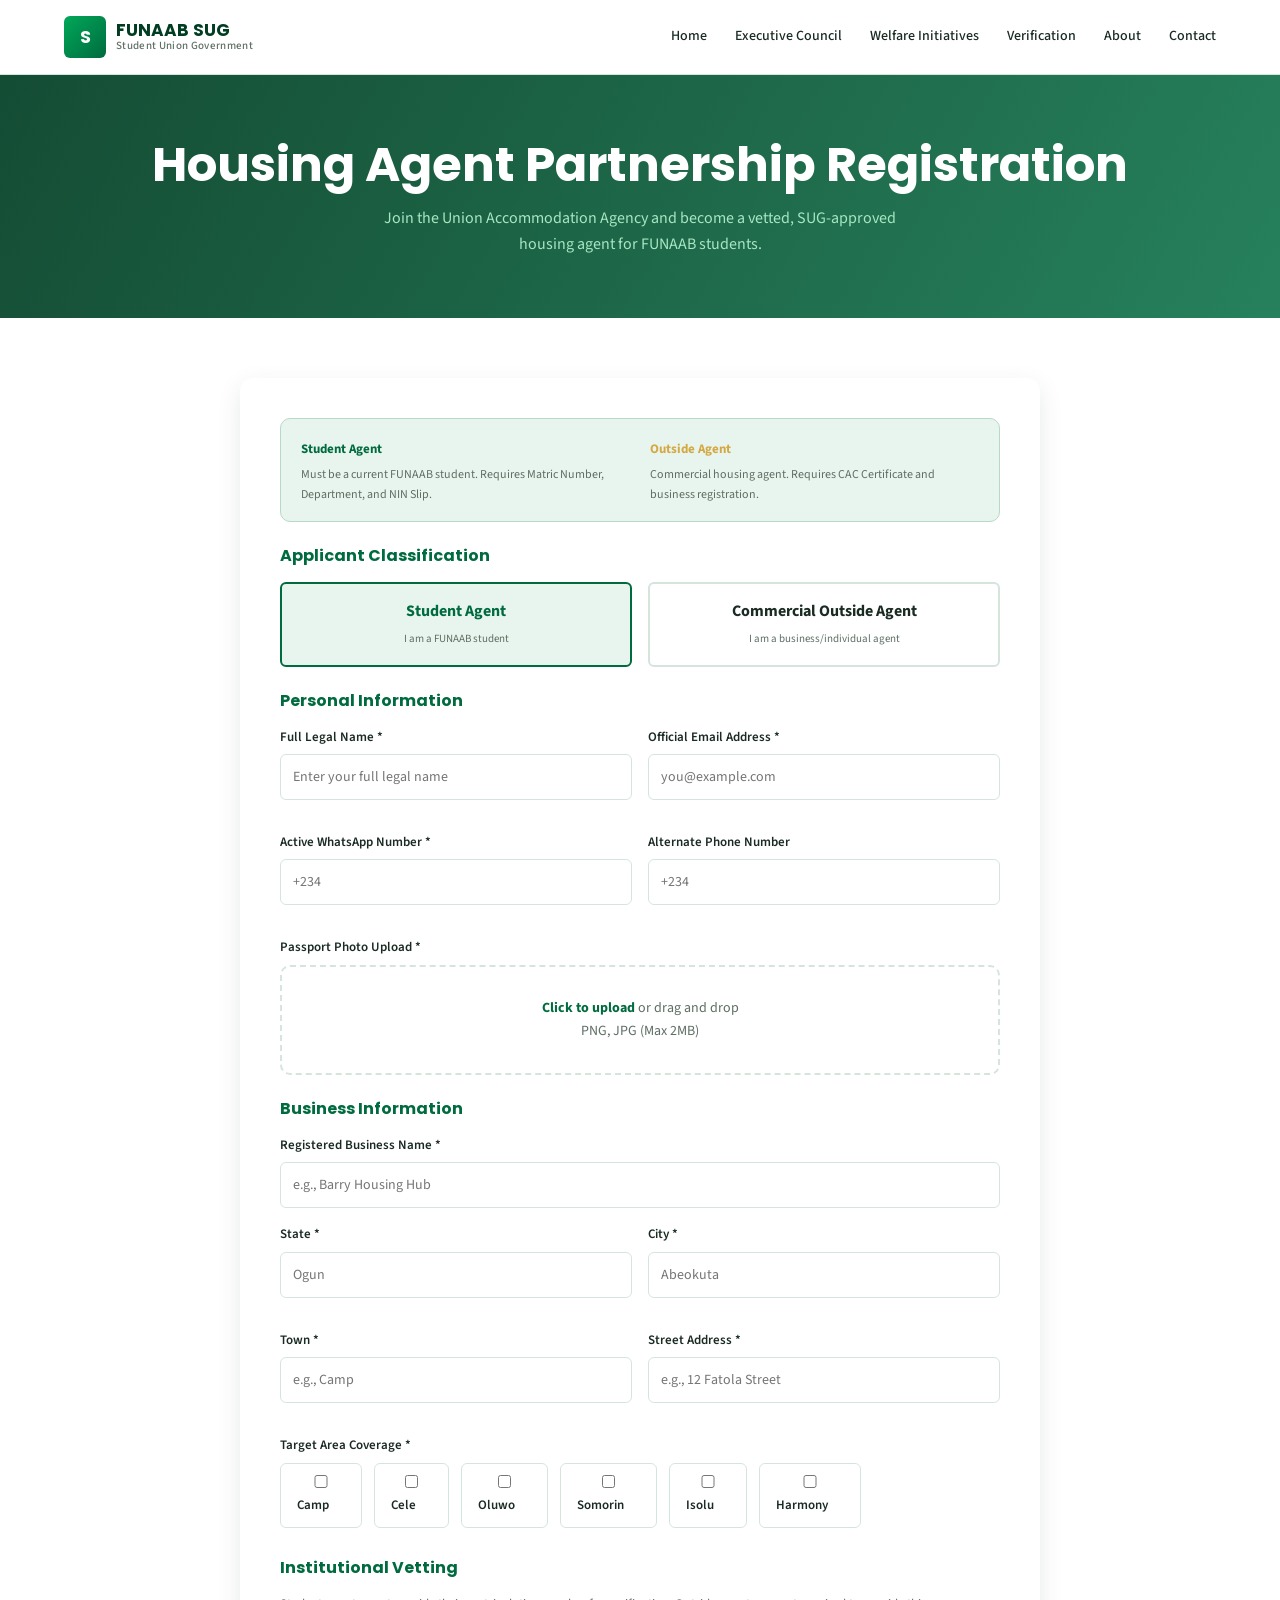
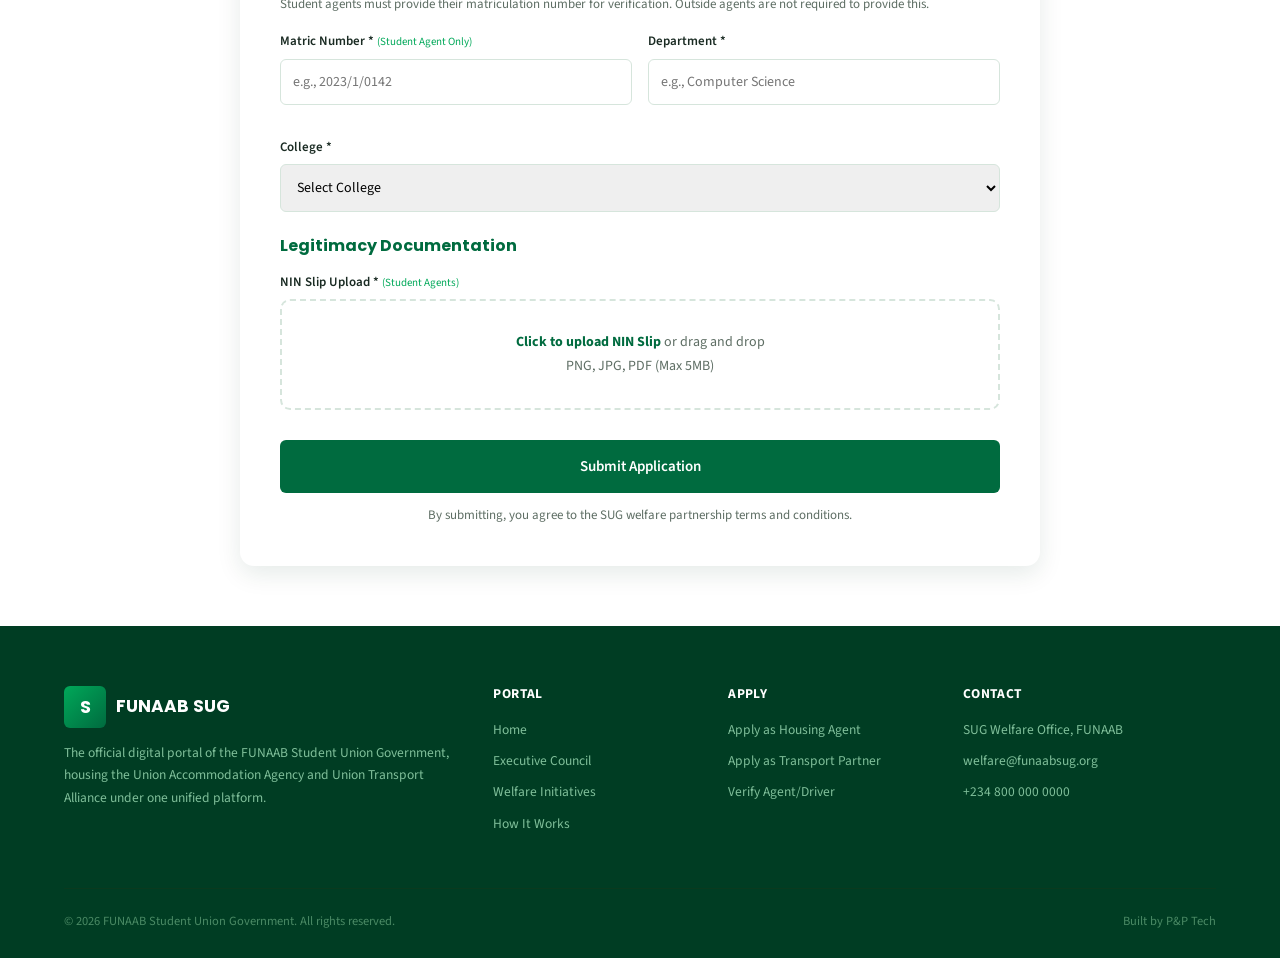
<file: apply-housing.html>
<!DOCTYPE html>
<html lang="en">
<head>
<meta charset="UTF-8">
<meta name="viewport" content="width=device-width, initial-scale=1.0">
<title>Apply as Housing Agent — FUNAAB SUG</title>
<link rel="stylesheet" href="css/styles.css">
<link rel="preconnect" href="https://fonts.googleapis.com">
<link rel="preconnect" href="https://fonts.gstatic.com" crossorigin>
<link href="https://fonts.googleapis.com/css2?family=Poppins:wght@400;500;600;700&family=Source+Sans+3:wght@400;500;600;700&display=swap" rel="stylesheet">
</head>
<body>

<!-- HEADER (Clean) -->
<header>
  <div class="container">
    <a href="sug-portal.html" class="logo">
      <div class="logo-mark">S</div>
      <div class="logo-text">FUNAAB SUG<small>Student Union Government</small></div>
    </a>
    <nav>
      <ul>
        <li><a href="sug-portal.html#home">Home</a></li>
        <li><a href="sug-portal.html#council">Executive Council</a></li>
        <li><a href="sug-portal.html#initiatives">Welfare Initiatives</a></li>
        <li><a href="sug-portal.html#verify">Verification</a></li>
        <li><a href="sug-portal.html#about">About</a></li>
        <li><a href="sug-portal.html#contact">Contact</a></li>
      </ul>
    </nav>
    <button class="menu-toggle" aria-label="Menu">
      <span></span><span></span><span></span>
    </button>
  </div>
</header>

<!-- PAGE HERO -->
<section class="page-hero">
  <div class="container">
    <h1>Housing Agent Partnership Registration</h1>
    <p>Join the Union Accommodation Agency and become a vetted, SUG-approved housing agent for FUNAAB students.</p>
  </div>
</section>

<!-- APPLICATION FORM -->
<section class="form-section">
  <div class="container">
    <div class="form-card">
      <!-- Agent Type Info -->
      <div style="background:var(--green-tint);border:1px solid var(--green-muted);border-radius:var(--radius-md);padding:16px 20px;margin-bottom:24px;">
        <div style="display:flex;gap:20px;flex-wrap:wrap;">
          <div style="flex:1;min-width:200px;">
            <strong style="color:var(--green-primary);font-size:13px;">Student Agent</strong>
            <p style="font-size:12px;color:var(--muted);margin-top:4px;">Must be a current FUNAAB student. Requires Matric Number, Department, and NIN Slip.</p>
          </div>
          <div style="flex:1;min-width:200px;">
            <strong style="color:var(--gold);font-size:13px;">Outside Agent</strong>
            <p style="font-size:12px;color:var(--muted);margin-top:4px;">Commercial housing agent. Requires CAC Certificate and business registration.</p>
          </div>
        </div>
      </div>

      <form id="housingForm">

        <!-- Applicant Classification -->
        <div class="form-group">
          <h4>Applicant Classification</h4>
          <div class="radio-group">
            <div class="radio-option">
              <input type="radio" name="agent_type" id="student_agent" value="student_agent" checked>
              <label for="student_agent">
                <span style="font-weight:700;">Student Agent</span><br>
                <span style="font-size:11px;color:var(--muted);font-weight:400;">I am a FUNAAB student</span>
              </label>
            </div>
            <div class="radio-option">
              <input type="radio" name="agent_type" id="outside_agent" value="outside_agent">
              <label for="outside_agent">
                <span style="font-weight:700;">Commercial Outside Agent</span><br>
                <span style="font-size:11px;color:var(--muted);font-weight:400;">I am a business/individual agent</span>
              </label>
            </div>
          </div>
        </div>

        <!-- Bio Data Fields -->
        <div class="form-group">
          <h4>Personal Information</h4>
          <div class="form-row">
            <div class="form-field">
              <label for="full_name">Full Legal Name *</label>
              <input type="text" id="full_name" name="full_name" required placeholder="Enter your full legal name">
            </div>
            <div class="form-field">
              <label for="email">Official Email Address *</label>
              <input type="email" id="email" name="email" required placeholder="you@example.com">
            </div>
          </div>
          <div class="form-row">
            <div class="form-field">
              <label for="whatsapp">Active WhatsApp Number *</label>
              <input type="tel" id="whatsapp" name="whatsapp" required placeholder="+234">
            </div>
            <div class="form-field">
              <label for="alt_phone">Alternate Phone Number</label>
              <input type="tel" id="alt_phone" name="alt_phone" placeholder="+234">
            </div>
          </div>
          <div class="form-field">
            <label>Passport Photo Upload *</label>
            <div class="file-upload" onclick="document.getElementById('passport').click()">
              <input type="file" id="passport" name="passport" accept="image/*" required>
              <div class="file-upload-text">
                <strong>Click to upload</strong> or drag and drop<br>
                PNG, JPG (Max 2MB)
              </div>
            </div>
          </div>
        </div>

        <!-- Operational & Business Information -->
        <div class="form-group">
          <h4>Business Information</h4>
          <div class="form-field">
            <label for="business_name">Registered Business Name *</label>
            <input type="text" id="business_name" name="business_name" required placeholder="e.g., Barry Housing Hub">
          </div>
          <div class="form-row">
            <div class="form-field">
              <label for="state">State *</label>
              <input type="text" id="state" name="state" required placeholder="Ogun">
            </div>
            <div class="form-field">
              <label for="city">City *</label>
              <input type="text" id="city" name="city" required placeholder="Abeokuta">
            </div>
          </div>
          <div class="form-row">
            <div class="form-field">
              <label for="town">Town *</label>
              <input type="text" id="town" name="town" required placeholder="e.g., Camp">
            </div>
            <div class="form-field">
              <label for="street">Street Address *</label>
              <input type="text" id="street" name="street" required placeholder="e.g., 12 Fatola Street">
            </div>
          </div>
          <div class="form-field">
            <label>Target Area Coverage *</label>
            <div class="checkbox-group">
              <label class="checkbox-item">
                <input type="checkbox" name="areas[]" value="Camp">
                <span>Camp</span>
              </label>
              <label class="checkbox-item">
                <input type="checkbox" name="areas[]" value="Cele">
                <span>Cele</span>
              </label>
              <label class="checkbox-item">
                <input type="checkbox" name="areas[]" value="Oluwo">
                <span>Oluwo</span>
              </label>
              <label class="checkbox-item">
                <input type="checkbox" name="areas[]" value="Somorin">
                <span>Somorin</span>
              </label>
              <label class="checkbox-item">
                <input type="checkbox" name="areas[]" value="Isolu">
                <span>Isolu</span>
              </label>
              <label class="checkbox-item">
                <input type="checkbox" name="areas[]" value="Harmony">
                <span>Harmony</span>
              </label>
            </div>
          </div>
        </div>

        <!-- Institutional Vetting Details -->
        <div class="form-group">
          <h4>Institutional Vetting</h4>
          <p style="font-size:13px;color:var(--muted);margin-bottom:16px;">Student agents must provide their matriculation number for verification. Outside agents are not required to provide this.</p>

          <!-- Student Agent Fields -->
          <div id="student_fields">
            <div class="form-row">
              <div class="form-field">
                <label for="matric_number">Matric Number * <span style="font-weight:400;color:var(--green-bright);font-size:11px;">(Student Agent Only)</span></label>
                <input type="text" id="matric_number" name="matric_number" required placeholder="e.g., 2023/1/0142">
              </div>
              <div class="form-field">
                <label for="department">Department *</label>
                <input type="text" id="department" name="department" required placeholder="e.g., Computer Science">
              </div>
            </div>
            <div class="form-field">
              <label for="college">College *</label>
              <select id="college" name="college" required>
                <option value="">Select College</option>
                <option value="COLPHYS">College of Physical Sciences</option>
                <option value="COLBIO">College of Biological Sciences</option>
                <option value="COLCAM">College of Agricultural Management Sciences</option>
                <option value="COLERM">College of Environmental Resource Management</option>
                <option value="COLANIM">College of Animal Science</option>
                <option value="COLMED">College of Medicinal Sciences</option>
                <option value="COLFEFM">College of Food and Engineering</option>
                <option value="FAB">Faculty of Arts and Social Sciences</option>
                <option value="FMS">Faculty of Management Sciences</option>
              </select>
            </div>
          </div>

          <!-- Outside Agent Fields -->
          <div id="outside_fields" style="display:none;">
            <p style="font-size:13px;color:var(--green-primary);background:var(--green-tint);padding:12px 16px;border-radius:var(--radius-sm);margin-bottom:16px;">
              <strong>Note:</strong> Outside agents are not required to provide matric number. Instead, you must upload your CAC Certificate for business verification.
            </p>
            <div class="form-field">
              <label for="marital_status">Marital Status</label>
              <select id="marital_status" name="marital_status">
                <option value="">Select</option>
                <option value="single">Single</option>
                <option value="married">Married</option>
                <option value="divorced">Divorced</option>
                <option value="widowed">Widowed</option>
              </select>
            </div>
          </div>
        </div>

        <!-- Document Upload -->
        <div class="form-group">
          <h4>Legitimacy Documentation</h4>

          <!-- NIN for Student Agents -->
          <div id="nin_upload" class="form-field">
            <label>NIN Slip Upload * <span style="font-weight:400;color:var(--green-bright);font-size:11px;">(Student Agents)</span></label>
            <div class="file-upload" onclick="document.getElementById('nin_doc').click()">
              <input type="file" id="nin_doc" name="nin_doc" accept="image/*,.pdf" required>
              <div class="file-upload-text">
                <strong>Click to upload NIN Slip</strong> or drag and drop<br>
                PNG, JPG, PDF (Max 5MB)
              </div>
            </div>
          </div>

          <!-- CAC for Outside Agents -->
          <div id="cac_upload" class="form-field" style="display:none;">
            <label>CAC Certificate Upload * <span style="font-weight:400;color:var(--gold);font-size:11px;">(Outside Agents)</span></label>
            <div class="file-upload" onclick="document.getElementById('cac_doc').click()">
              <input type="file" id="cac_doc" name="cac_doc" accept="image/*,.pdf">
              <div class="file-upload-text">
                <strong>Click to upload CAC Certificate</strong> or drag and drop<br>
                PNG, JPG, PDF (Max 5MB)
              </div>
            </div>
          </div>
        </div>

        <!-- Submit -->
        <div style="margin-top:30px;">
          <button type="submit" class="btn btn-lg" style="width:100%;">Submit Application</button>
          <p style="text-align:center;font-size:13px;color:var(--muted);margin-top:12px;">
            By submitting, you agree to the SUG welfare partnership terms and conditions.
          </p>
        </div>

      </form>
    </div>
  </div>
</section>

<!-- FOOTER -->
<footer>
  <div class="container">
    <div class="footer-grid">
      <div>
        <a href="sug-portal.html" class="logo" style="margin-bottom:14px;">
          <div class="logo-mark">S</div>
          <div class="logo-text" style="color:#fff;">FUNAAB SUG</div>
        </a>
        <p style="font-size:13.5px;color:#7FBF9A;">The official digital portal of the FUNAAB Student Union Government, housing the Union Accommodation Agency and Union Transport Alliance under one unified platform.</p>
      </div>
      <div>
        <h5>Portal</h5>
        <ul>
          <li><a href="sug-portal.html#home">Home</a></li>
          <li><a href="sug-portal.html#council">Executive Council</a></li>
          <li><a href="sug-portal.html#initiatives">Welfare Initiatives</a></li>
          <li><a href="sug-portal.html#how">How It Works</a></li>
        </ul>
      </div>
      <div>
        <h5>Apply</h5>
        <ul>
          <li><a href="apply-housing.html">Apply as Housing Agent</a></li>
          <li><a href="apply-transport.html">Apply as Transport Partner</a></li>
          <li><a href="sug-portal.html#verify">Verify Agent/Driver</a></li>
        </ul>
      </div>
      <div>
        <h5>Contact</h5>
        <ul>
          <li>SUG Welfare Office, FUNAAB</li>
          <li><a href="mailto:welfare@funaabsug.org">welfare@funaabsug.org</a></li>
          <li><a href="tel:+2348000000000">+234 800 000 0000</a></li>
        </ul>
      </div>
    </div>
    <div class="footer-bottom">
      <span>&copy; 2026 FUNAAB Student Union Government. All rights reserved.</span>
      <span>Built by P&amp;P Tech</span>
    </div>
  </div>
</footer>

<script>
(function() {
  'use strict';

  var agentType = document.querySelectorAll('input[name="agent_type"]');
  var studentFields = document.getElementById('student_fields');
  var outsideFields = document.getElementById('outside_fields');
  var ninUpload = document.getElementById('nin_upload');
  var cacUpload = document.getElementById('cac_upload');

  agentType.forEach(function(radio) {
    radio.addEventListener('change', function() {
      if (this.value === 'student_agent') {
        studentFields.style.display = 'block';
        outsideFields.style.display = 'none';
        ninUpload.style.display = 'block';
        cacUpload.style.display = 'none';
      } else {
        studentFields.style.display = 'none';
        outsideFields.style.display = 'block';
        ninUpload.style.display = 'none';
        cacUpload.style.display = 'block';
      }
    });
  });

  /* File upload label update */
  document.querySelectorAll('input[type="file"]').forEach(function(input) {
    input.addEventListener('change', function() {
      var fileName = this.files[0] ? this.files[0].name : 'No file selected';
      var uploadText = this.closest('.file-upload').querySelector('.file-upload-text');
      if (uploadText) {
        uploadText.innerHTML = '<strong>' + fileName + '</strong>';
      }
    });
  });

  /* Mobile menu */
  var menuToggle = document.querySelector('.menu-toggle');
  var nav = document.querySelector('nav');
  if (menuToggle && nav) {
    menuToggle.addEventListener('click', function() {
      nav.classList.toggle('open');
    });
  }

  /* Form submit (placeholder) */
  document.getElementById('housingForm').addEventListener('submit', function(e) {
    e.preventDefault();
    alert('Application submitted successfully! You will receive a confirmation email shortly.');
  });

})();
</script>

</body>
</html>
</file>
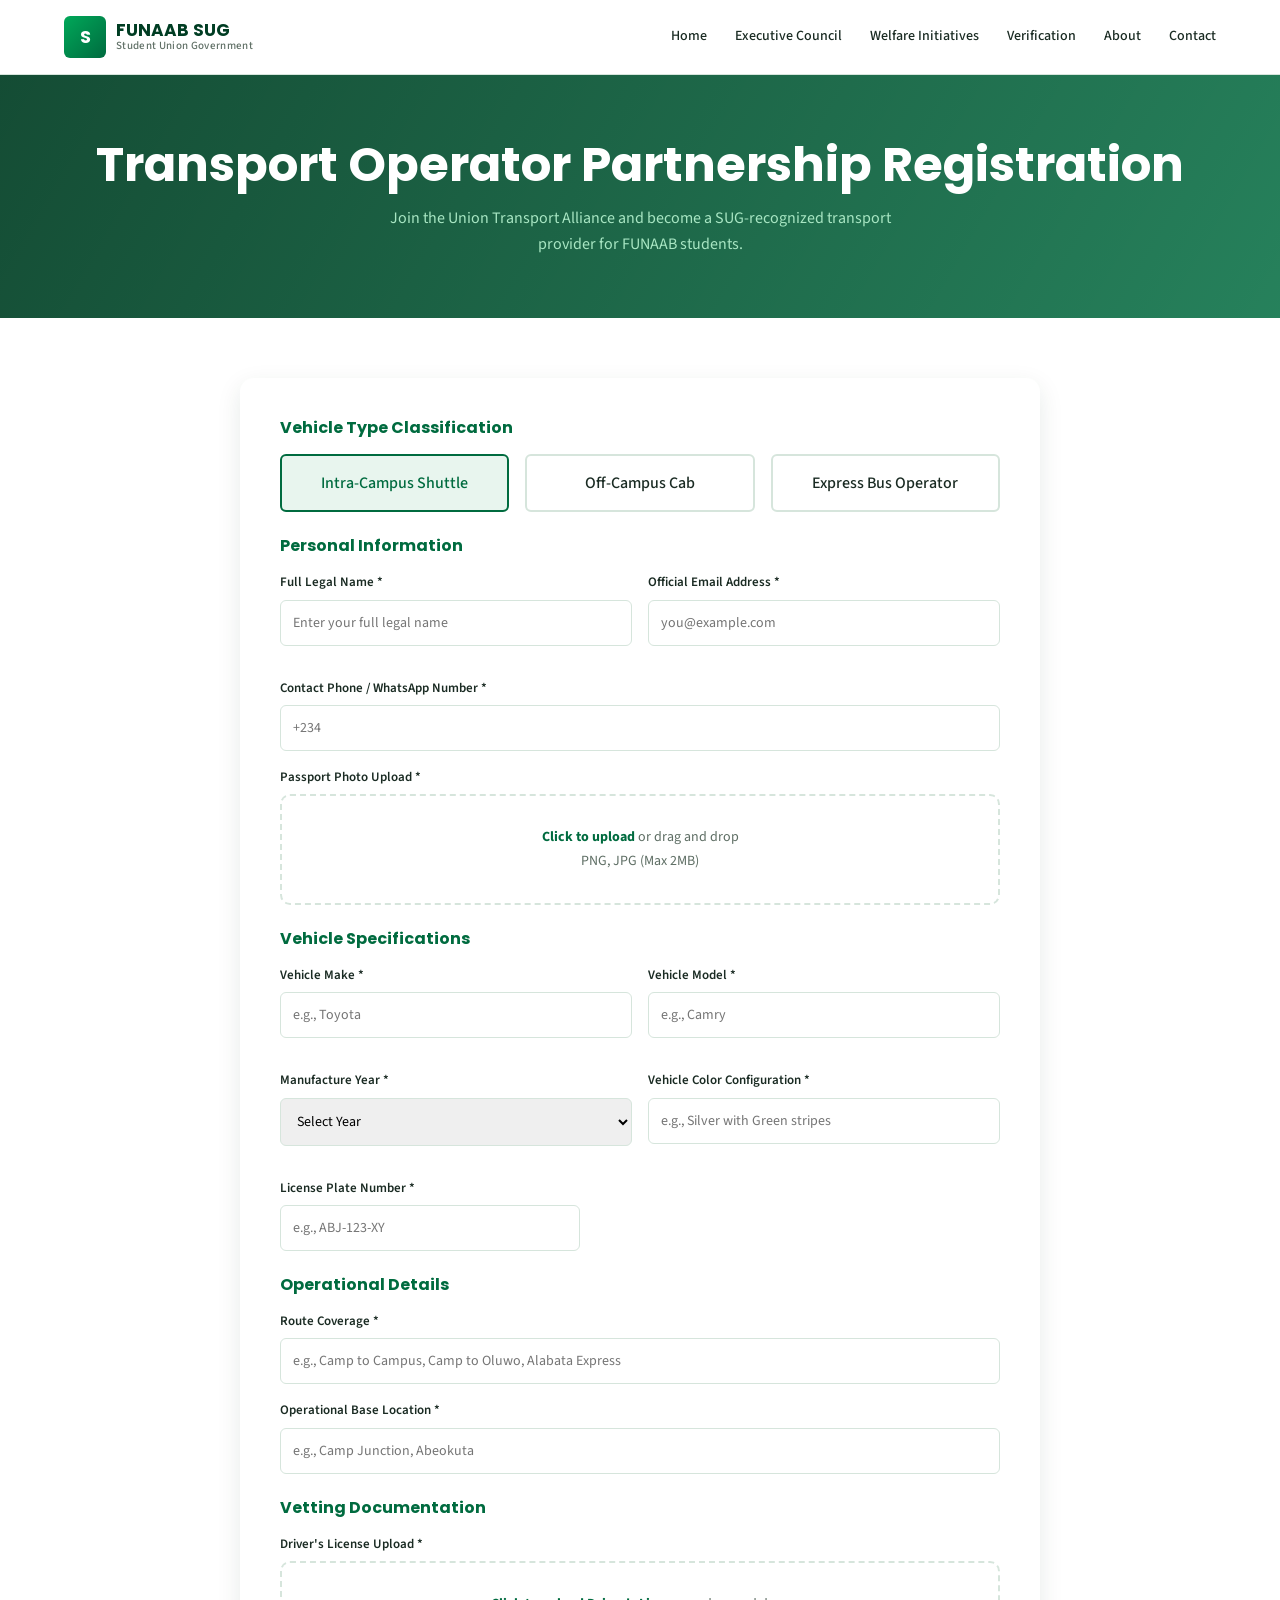
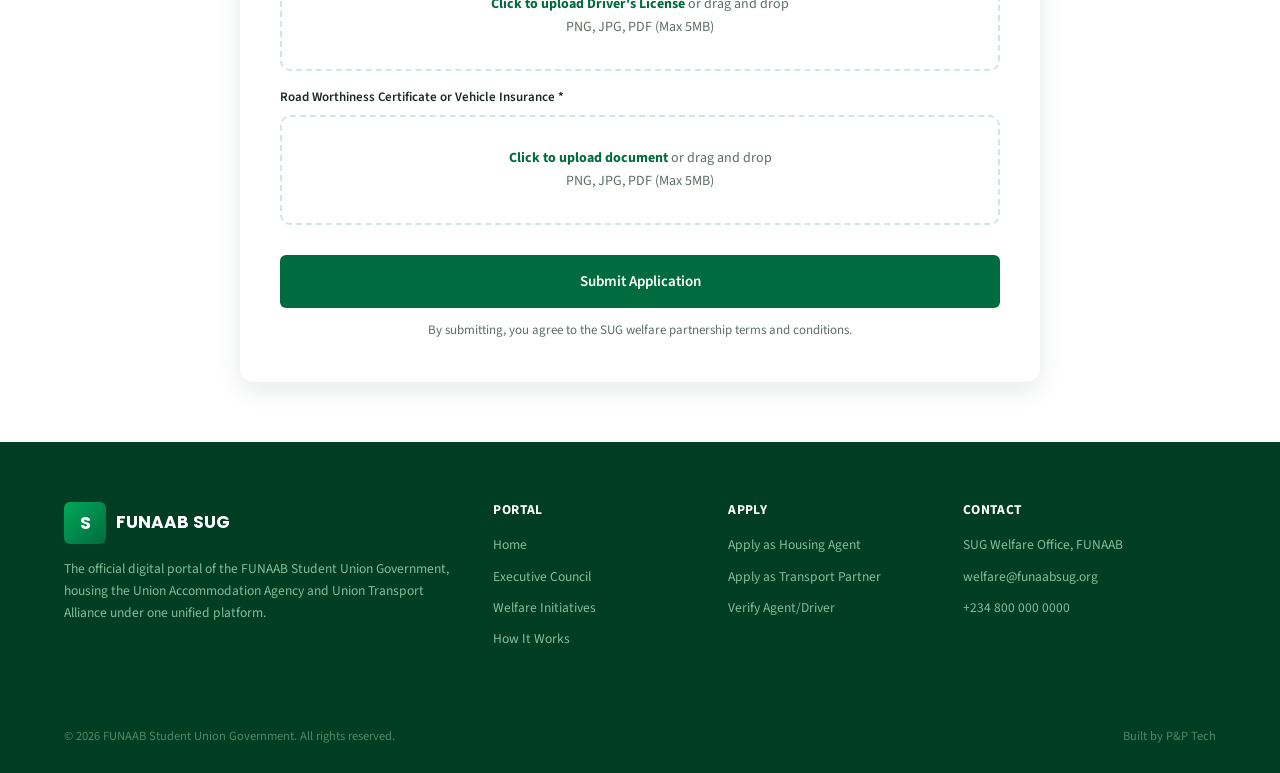
<file: apply-transport.html>
<!DOCTYPE html>
<html lang="en">
<head>
<meta charset="UTF-8">
<meta name="viewport" content="width=device-width, initial-scale=1.0">
<title>Apply as Transport Partner — FUNAAB SUG</title>
<link rel="stylesheet" href="css/styles.css">
<link rel="preconnect" href="https://fonts.googleapis.com">
<link rel="preconnect" href="https://fonts.gstatic.com" crossorigin>
<link href="https://fonts.googleapis.com/css2?family=Poppins:wght@400;500;600;700&family=Source+Sans+3:wght@400;500;600;700&display=swap" rel="stylesheet">
</head>
<body>

<!-- HEADER (Clean) -->
<header>
  <div class="container">
    <a href="sug-portal.html" class="logo">
      <div class="logo-mark">S</div>
      <div class="logo-text">FUNAAB SUG<small>Student Union Government</small></div>
    </a>
    <nav>
      <ul>
        <li><a href="sug-portal.html#home">Home</a></li>
        <li><a href="sug-portal.html#council">Executive Council</a></li>
        <li><a href="sug-portal.html#initiatives">Welfare Initiatives</a></li>
        <li><a href="sug-portal.html#verify">Verification</a></li>
        <li><a href="sug-portal.html#about">About</a></li>
        <li><a href="sug-portal.html#contact">Contact</a></li>
      </ul>
    </nav>
    <button class="menu-toggle" aria-label="Menu">
      <span></span><span></span><span></span>
    </button>
  </div>
</header>

<!-- PAGE HERO -->
<section class="page-hero">
  <div class="container">
    <h1>Transport Operator Partnership Registration</h1>
    <p>Join the Union Transport Alliance and become a SUG-recognized transport provider for FUNAAB students.</p>
  </div>
</section>

<!-- APPLICATION FORM -->
<section class="form-section">
  <div class="container">
    <div class="form-card">
      <form id="transportForm">

        <!-- Applicant Classification -->
        <div class="form-group">
          <h4>Vehicle Type Classification</h4>
          <div class="radio-group">
            <div class="radio-option">
              <input type="radio" name="vehicle_type" id="shuttle" value="shuttle" checked>
              <label for="shuttle">Intra-Campus Shuttle</label>
            </div>
            <div class="radio-option">
              <input type="radio" name="vehicle_type" id="cab" value="cab">
              <label for="cab">Off-Campus Cab</label>
            </div>
            <div class="radio-option">
              <input type="radio" name="vehicle_type" id="express_bus" value="express_bus">
              <label for="express_bus">Express Bus Operator</label>
            </div>
          </div>
        </div>

        <!-- Operator Bio-Data -->
        <div class="form-group">
          <h4>Personal Information</h4>
          <div class="form-row">
            <div class="form-field">
              <label for="full_name">Full Legal Name *</label>
              <input type="text" id="full_name" name="full_name" required placeholder="Enter your full legal name">
            </div>
            <div class="form-field">
              <label for="email">Official Email Address *</label>
              <input type="email" id="email" name="email" required placeholder="you@example.com">
            </div>
          </div>
          <div class="form-field">
            <label for="phone">Contact Phone / WhatsApp Number *</label>
            <input type="tel" id="phone" name="phone" required placeholder="+234">
          </div>
          <div class="form-field">
            <label>Passport Photo Upload *</label>
            <div class="file-upload" onclick="document.getElementById('passport').click()">
              <input type="file" id="passport" name="passport" accept="image/*" required>
              <div class="file-upload-text">
                <strong>Click to upload</strong> or drag and drop<br>
                PNG, JPG (Max 2MB)
              </div>
            </div>
          </div>
        </div>

        <!-- Vehicle & Fleet Specifications -->
        <div class="form-group">
          <h4>Vehicle Specifications</h4>
          <div class="form-row">
            <div class="form-field">
              <label for="vehicle_make">Vehicle Make *</label>
              <input type="text" id="vehicle_make" name="vehicle_make" required placeholder="e.g., Toyota">
            </div>
            <div class="form-field">
              <label for="vehicle_model">Vehicle Model *</label>
              <input type="text" id="vehicle_model" name="vehicle_model" required placeholder="e.g., Camry">
            </div>
          </div>
          <div class="form-row">
            <div class="form-field">
              <label for="manufacture_year">Manufacture Year *</label>
              <select id="manufacture_year" name="manufacture_year" required>
                <option value="">Select Year</option>
                <option value="2024">2024</option>
                <option value="2023">2023</option>
                <option value="2022">2022</option>
                <option value="2021">2021</option>
                <option value="2020">2020</option>
                <option value="2019">2019</option>
                <option value="2018">2018</option>
                <option value="2017">2017</option>
                <option value="2016">2016</option>
                <option value="2015">2015</option>
                <option value="older">Older than 2015</option>
              </select>
            </div>
            <div class="form-field">
              <label for="vehicle_color">Vehicle Color Configuration *</label>
              <input type="text" id="vehicle_color" name="vehicle_color" required placeholder="e.g., Silver with Green stripes">
            </div>
          </div>
          <div class="form-field">
            <label for="license_plate">License Plate Number *</label>
            <input type="text" id="license_plate" name="license_plate" required placeholder="e.g., ABJ-123-XY" style="max-width:300px;">
          </div>
        </div>

        <!-- Operational Details -->
        <div class="form-group">
          <h4>Operational Details</h4>
          <div class="form-field">
            <label for="route_coverage">Route Coverage *</label>
            <input type="text" id="route_coverage" name="route_coverage" required placeholder="e.g., Camp to Campus, Camp to Oluwo, Alabata Express">
          </div>
          <div class="form-field">
            <label for="operational_base">Operational Base Location *</label>
            <input type="text" id="operational_base" name="operational_base" required placeholder="e.g., Camp Junction, Abeokuta">
          </div>
        </div>

        <!-- Document Upload -->
        <div class="form-group">
          <h4>Vetting Documentation</h4>
          <div class="form-field">
            <label>Driver's License Upload *</label>
            <div class="file-upload" onclick="document.getElementById('drivers_license').click()">
              <input type="file" id="drivers_license" name="drivers_license" accept="image/*,.pdf" required>
              <div class="file-upload-text">
                <strong>Click to upload Driver's License</strong> or drag and drop<br>
                PNG, JPG, PDF (Max 5MB)
              </div>
            </div>
          </div>
          <div class="form-field">
            <label>Road Worthiness Certificate or Vehicle Insurance *</label>
            <div class="file-upload" onclick="document.getElementById('insurance_doc').click()">
              <input type="file" id="insurance_doc" name="insurance_doc" accept="image/*,.pdf" required>
              <div class="file-upload-text">
                <strong>Click to upload document</strong> or drag and drop<br>
                PNG, JPG, PDF (Max 5MB)
              </div>
            </div>
          </div>
        </div>

        <!-- Submit -->
        <div style="margin-top:30px;">
          <button type="submit" class="btn btn-lg" style="width:100%;">Submit Application</button>
          <p style="text-align:center;font-size:13px;color:var(--muted);margin-top:12px;">
            By submitting, you agree to the SUG welfare partnership terms and conditions.
          </p>
        </div>

      </form>
    </div>
  </div>
</section>

<!-- FOOTER -->
<footer>
  <div class="container">
    <div class="footer-grid">
      <div>
        <a href="sug-portal.html" class="logo" style="margin-bottom:14px;">
          <div class="logo-mark">S</div>
          <div class="logo-text" style="color:#fff;">FUNAAB SUG</div>
        </a>
        <p style="font-size:13.5px;color:#7FBF9A;">The official digital portal of the FUNAAB Student Union Government, housing the Union Accommodation Agency and Union Transport Alliance under one unified platform.</p>
      </div>
      <div>
        <h5>Portal</h5>
        <ul>
          <li><a href="sug-portal.html#home">Home</a></li>
          <li><a href="sug-portal.html#council">Executive Council</a></li>
          <li><a href="sug-portal.html#initiatives">Welfare Initiatives</a></li>
          <li><a href="sug-portal.html#how">How It Works</a></li>
        </ul>
      </div>
      <div>
        <h5>Apply</h5>
        <ul>
          <li><a href="apply-housing.html">Apply as Housing Agent</a></li>
          <li><a href="apply-transport.html">Apply as Transport Partner</a></li>
          <li><a href="sug-portal.html#verify">Verify Agent/Driver</a></li>
        </ul>
      </div>
      <div>
        <h5>Contact</h5>
        <ul>
          <li>SUG Welfare Office, FUNAAB</li>
          <li><a href="mailto:welfare@funaabsug.org">welfare@funaabsug.org</a></li>
          <li><a href="tel:+2348000000000">+234 800 000 0000</a></li>
        </ul>
      </div>
    </div>
    <div class="footer-bottom">
      <span>&copy; 2026 FUNAAB Student Union Government. All rights reserved.</span>
      <span>Built by P&amp;P Tech</span>
    </div>
  </div>
</footer>

<script>
(function() {
  'use strict';

  /* File upload label update */
  document.querySelectorAll('input[type="file"]').forEach(function(input) {
    input.addEventListener('change', function() {
      var fileName = this.files[0] ? this.files[0].name : 'No file selected';
      var uploadText = this.closest('.file-upload').querySelector('.file-upload-text');
      if (uploadText) {
        uploadText.innerHTML = '<strong>' + fileName + '</strong>';
      }
    });
  });

  /* Mobile menu */
  var menuToggle = document.querySelector('.menu-toggle');
  var nav = document.querySelector('nav');
  if (menuToggle && nav) {
    menuToggle.addEventListener('click', function() {
      nav.classList.toggle('open');
    });
  }

  /* Form submit (placeholder) */
  document.getElementById('transportForm').addEventListener('submit', function(e) {
    e.preventDefault();
    alert('Application submitted successfully! You will receive a confirmation email shortly.');
  });

})();
</script>

</body>
</html>
</file>
<file: css/styles.css>
/* ============================================
   FUNAAB SUG PORTAL — Shared Styles
   FUNAAB Brand Green System
   ============================================ */

:root {
  /* FUNAAB Green Palette — Sharp Institutional */
  --green-primary: #006B3F;
  --green-bright: #00A859;
  --green-dark: #003D23;
  --green-deep: #005531;
  --green-tint: #E8F5EE;
  --green-muted: #B8D9C8;

  /* Accent */
  --gold: #D4A843;
  --gold-light: #F5E6B8;

  /* Neutrals */
  --ink: #1A2B23;
  --muted: #5E6E64;
  --light-muted: #8A9B90;
  --white: #FFFFFF;
  --off-white: #F7FAF8;
  --line: #D6E5DC;
  --line-light: #E8F0EB;

  /* Status */
  --success: #00A859;
  --warning: #D4A843;
  --danger: #C0392B;
  --info: #2980B9;

  /* Shadows */
  --shadow-sm: 0 2px 8px rgba(0,61,35,0.06);
  --shadow-md: 0 8px 24px rgba(0,61,35,0.1);
  --shadow-lg: 0 20px 50px rgba(0,61,35,0.15);
  --shadow-card: 0 4px 16px rgba(0,61,35,0.08);

  /* Border Radius */
  --radius-sm: 6px;
  --radius-md: 10px;
  --radius-lg: 14px;
  --radius-xl: 20px;

  /* Transitions */
  --transition: all 0.25s ease;
}

/* ============ RESET ============ */
*, *::before, *::after { margin: 0; padding: 0; box-sizing: border-box; }
html { scroll-behavior: smooth; }
body {
  font-family: 'Source Sans 3', -apple-system, BlinkMacSystemFont, 'Segoe UI', Roboto, sans-serif;
  color: var(--ink);
  background: var(--white);
  line-height: 1.65;
  -webkit-font-smoothing: antialiased;
}
a { text-decoration: none; color: inherit; transition: var(--transition); }
img { max-width: 100%; display: block; }
ul { list-style: none; }
input, select, textarea, button { font-family: inherit; }

/* ============ TYPOGRAPHY ============ */
h1, h2, h3, h4, h5 {
  font-family: 'Poppins', 'Helvetica Neue', Arial, sans-serif;
  color: var(--green-dark);
  font-weight: 700;
  line-height: 1.25;
}
h1 { font-size: clamp(32px, 4vw, 48px); }
h2 { font-size: clamp(26px, 3vw, 34px); }
h3 { font-size: clamp(20px, 2.5vw, 24px); }
h4 { font-size: 18px; }

.eyebrow {
  color: var(--green-bright);
  font-weight: 600;
  letter-spacing: 0.1em;
  text-transform: uppercase;
  font-size: 12px;
  display: block;
  margin-bottom: 8px;
  font-family: 'Poppins', sans-serif;
}

/* ============ LAYOUT ============ */
.container {
  max-width: 1200px;
  margin: 0 auto;
  padding: 0 24px;
}
.section {
  padding: 90px 0;
}
.section-sm {
  padding: 60px 0;
}
.section-head {
  max-width: 640px;
  margin-bottom: 48px;
}
.section-head.center {
  text-align: center;
  margin: 0 auto 48px;
}
.section-head p {
  color: var(--muted);
  margin-top: 10px;
  font-size: 15px;
}

/* ============ BUTTONS ============ */
.btn {
  display: inline-flex;
  align-items: center;
  justify-content: center;
  gap: 8px;
  background: var(--green-primary);
  color: var(--white);
  padding: 14px 28px;
  border-radius: var(--radius-sm);
  font-weight: 600;
  font-size: 14px;
  border: none;
  cursor: pointer;
  transition: var(--transition);
  white-space: nowrap;
}
.btn:hover {
  background: var(--green-dark);
  transform: translateY(-1px);
  box-shadow: var(--shadow-md);
}
.btn-gold {
  background: var(--gold);
  color: var(--green-dark);
}
.btn-gold:hover {
  background: #C49A38;
}
.btn-outline {
  background: transparent;
  border: 1.5px solid var(--white);
  color: var(--white);
}
.btn-outline:hover {
  background: rgba(255,255,255,0.15);
}
.btn-outline-green {
  background: transparent;
  border: 1.5px solid var(--green-primary);
  color: var(--green-primary);
}
.btn-outline-green:hover {
  background: var(--green-primary);
  color: var(--white);
}
.btn-sm {
  padding: 10px 20px;
  font-size: 13px;
}
.btn-lg {
  padding: 16px 32px;
  font-size: 15px;
}
.btn-danger {
  background: var(--danger);
  color: var(--white);
}
.btn-danger:hover {
  background: #A93226;
}
.btn-success {
  background: var(--success);
  color: var(--white);
}

/* ============ TOP BAR ============ */
.topbar {
  background: var(--green-dark);
  color: var(--green-muted);
  font-size: 13px;
  padding: 8px 0;
}
.topbar .container {
  display: flex;
  justify-content: space-between;
  align-items: center;
}
.topbar a {
  color: var(--green-muted);
}
.topbar a:hover {
  color: var(--white);
}

/* ============ HEADER ============ */
header {
  border-bottom: 1px solid var(--line);
  padding: 16px 0;
  background: var(--white);
  position: sticky;
  top: 0;
  z-index: 1000;
}
header .container {
  display: flex;
  align-items: center;
  justify-content: space-between;
}
.logo {
  display: flex;
  align-items: center;
  gap: 10px;
}
.logo-mark {
  width: 42px;
  height: 42px;
  border-radius: var(--radius-sm);
  background: linear-gradient(135deg, var(--green-bright), var(--green-primary));
  display: flex;
  align-items: center;
  justify-content: center;
  color: var(--white);
  font-weight: 700;
  font-family: 'Poppins', sans-serif;
  font-size: 18px;
}
.logo-text {
  font-family: 'Poppins', sans-serif;
  font-weight: 700;
  font-size: 17px;
  color: var(--green-dark);
  line-height: 1.15;
}
.logo-text small {
  display: block;
  font-family: 'Source Sans 3', sans-serif;
  font-size: 11px;
  color: var(--muted);
  font-weight: 500;
  letter-spacing: 0.03em;
}
nav ul {
  display: flex;
  gap: 28px;
  font-size: 14px;
  font-weight: 500;
}
nav a {
  color: var(--ink);
  position: relative;
}
nav a:hover {
  color: var(--green-primary);
}
nav a::after {
  content: '';
  position: absolute;
  bottom: -4px;
  left: 0;
  width: 0;
  height: 2px;
  background: var(--green-primary);
  transition: width 0.25s ease;
}
nav a:hover::after {
  width: 100%;
}

/* Mobile Menu Toggle */
.menu-toggle {
  display: none;
  background: none;
  border: none;
  cursor: pointer;
  padding: 8px;
}
.menu-toggle span {
  display: block;
  width: 24px;
  height: 2px;
  background: var(--ink);
  margin: 5px 0;
  transition: var(--transition);
}

/* ============ HERO ============ */
.hero {
  background: linear-gradient(120deg, rgba(0,61,35,0.92) 0%, rgba(0,107,63,0.85) 100%),
    url('https://images.unsplash.com/photo-1568605114967-8130f3a36994?w=1600&q=80') center/cover;
  color: var(--white);
  padding: 100px 0 0;
  position: relative;
  overflow: hidden;
}
.hero::before {
  content: '';
  position: absolute;
  top: -50%;
  right: -20%;
  width: 600px;
  height: 600px;
  border-radius: 50%;
  background: rgba(0,168,89,0.08);
}
.hero-content {
  display: grid;
  grid-template-columns: 1fr 1fr;
  gap: 40px;
  align-items: center;
  margin-bottom: 80px;
}
.hero-text {
  max-width: 680px;
  position: relative;
  z-index: 2;
}
.hero-image {
  position: relative;
  z-index: 2;
}
.hero-image img {
  width: 100%;
  height: 380px;
  object-fit: cover;
  border-radius: var(--radius-lg);
  box-shadow: 0 20px 50px rgba(0,0,0,0.25);
}
.hero h1 {
  color: var(--white);
  margin-bottom: 16px;
}
.hero p {
  color: #C8E8D6;
  font-size: 16.5px;
  max-width: 540px;
}
.hero-badge {
  display: inline-flex;
  align-items: center;
  gap: 8px;
  background: rgba(0,168,89,0.2);
  border: 1px solid rgba(0,168,89,0.3);
  padding: 8px 16px;
  border-radius: 30px;
  font-size: 13px;
  color: #A8E6C3;
  margin-bottom: 20px;
  font-weight: 500;
}
.hero-badge::before {
  content: '\2713';
  background: var(--green-bright);
  color: var(--white);
  width: 20px;
  height: 20px;
  border-radius: 50%;
  display: flex;
  align-items: center;
  justify-content: center;
  font-size: 11px;
  font-weight: 700;
}
.hero-spacer {
  height: 50px;
}

/* ============ PAGE HERO ============ */
.page-hero {
  background: linear-gradient(120deg, rgba(0,61,35,0.92) 0%, rgba(0,107,63,0.85) 100%);
  color: var(--white);
  padding: 60px 0;
  text-align: center;
}
.page-hero h1 {
  color: var(--white);
  margin-bottom: 10px;
}
.page-hero p {
  color: #A8E6C3;
  max-width: 560px;
  margin: 0 auto;
}

/* ============ EXECUTIVE COUNCIL ============ */
.exec-grid {
  display: grid;
  grid-template-columns: repeat(4, 1fr);
  gap: 26px;
}
.exec-card-container {
  perspective: 1000px;
  height: 320px;
}
.exec-card {
  position: relative;
  width: 100%;
  height: 100%;
  transform-style: preserve-3d;
  transition: transform 0.6s ease;
  cursor: pointer;
}
.exec-card-container:hover .exec-card {
  transform: rotateY(180deg);
}
.exec-card-front,
.exec-card-back {
  position: absolute;
  width: 100%;
  height: 100%;
  backface-visibility: hidden;
  border-radius: var(--radius-lg);
  overflow: hidden;
  border: 1px solid var(--line);
}
.exec-card-front {
  background: var(--white);
}
.exec-card-back {
  background: linear-gradient(135deg, var(--green-primary), var(--green-dark));
  transform: rotateY(180deg);
  display: flex;
  flex-direction: column;
  justify-content: center;
  align-items: center;
  padding: 24px;
  text-align: center;
  color: var(--white);
}
.exec-photo {
  width: 100%;
  height: 220px;
  background-size: cover;
  background-position: center top;
}
.exec-card-front h4 {
  font-size: 15.5px;
  font-family: 'Source Sans 3', sans-serif;
  color: var(--ink);
  margin-bottom: 2px;
  padding: 12px 16px 4px;
}
.exec-card-front span {
  font-size: 13px;
  color: var(--green-bright);
  font-weight: 600;
  padding: 0 16px;
}
.exec-card-back h4 {
  color: var(--white);
  font-size: 18px;
  margin-bottom: 6px;
}
.exec-card-back .exec-role {
  color: #A8E6C3;
  font-size: 13px;
  font-weight: 600;
  margin-bottom: 14px;
  text-transform: uppercase;
  letter-spacing: 0.05em;
}
.exec-card-back p {
  color: #C8E8D6;
  font-size: 13.5px;
  line-height: 1.5;
  margin-bottom: 16px;
}
.exec-card-back .exec-contact {
  font-size: 12px;
  color: #7FBF9A;
}

/* ============ WELFARE INITIATIVES ============ */
.initiatives-grid {
  display: grid;
  grid-template-columns: 1fr 1fr;
  gap: 30px;
}
.initiative-card {
  border: 1px solid var(--line);
  border-radius: var(--radius-lg);
  padding: 40px 30px;
  background: var(--white);
  transition: var(--transition);
  text-align: center;
}
.initiative-card:hover {
  box-shadow: var(--shadow-lg);
  transform: translateY(-4px);
}
.initiative-icon {
  width: 80px;
  height: 80px;
  border-radius: 50%;
  background: var(--green-primary);
  color: var(--white);
  display: flex;
  align-items: center;
  justify-content: center;
  margin: 0 auto 20px;
}
.initiative-icon svg {
  width: 36px;
  height: 36px;
  fill: var(--white);
}
.initiative-card h3 {
  margin-bottom: 12px;
  font-size: 22px;
}
.initiative-card p {
  color: var(--muted);
  margin-bottom: 16px;
  font-size: 14.5px;
}
.initiative-stat {
  font-size: 28px;
  font-weight: 700;
  color: var(--green-primary);
  font-family: 'Poppins', serif;
  margin-bottom: 20px;
}
.initiative-stat small {
  font-size: 14px;
  color: var(--muted);
  font-weight: 500;
}

/* ============ VERIFICATION SEARCH ============ */
.verify-search-wrap {
  max-width: 700px;
  margin: 0 auto;
  background: var(--white);
  border-radius: var(--radius-lg);
  padding: 30px;
  box-shadow: var(--shadow-md);
}
.verify-search-row {
  display: flex;
  gap: 12px;
}
.verify-search-row input {
  flex: 1;
  border: 1px solid var(--line);
  border-radius: var(--radius-sm);
  padding: 14px 16px;
  font-size: 15px;
  transition: var(--transition);
}
.verify-search-row input:focus {
  outline: none;
  border-color: var(--green-primary);
  box-shadow: 0 0 0 3px rgba(0,107,63,0.1);
}
.verify-result {
  margin-top: 24px;
  padding: 20px;
  border-radius: var(--radius-md);
  border: 1px solid var(--line);
}
.verify-result.found {
  border-color: var(--green-bright);
  background: var(--green-tint);
}
.verify-result.not-found {
  border-color: var(--danger);
  background: #FFF5F5;
}

/* ============ FILTER PILLS ============ */
.filter-pills {
  display: flex;
  gap: 10px;
  margin-bottom: 36px;
  flex-wrap: wrap;
}
.filter-pills span {
  border: 1px solid var(--line);
  border-radius: 20px;
  padding: 8px 18px;
  font-size: 13.5px;
  font-weight: 500;
  color: var(--muted);
  cursor: pointer;
  transition: var(--transition);
}
.filter-pills span:hover {
  border-color: var(--green-primary);
  color: var(--green-primary);
}
.filter-pills span.active {
  background: var(--green-primary);
  color: var(--white);
  border-color: var(--green-primary);
}

/* ============ LISTINGS GRID ============ */
.listings-grid {
  display: grid;
  grid-template-columns: repeat(3, 1fr);
  gap: 26px;
}
.listing-card {
  border: 1px solid var(--line);
  border-radius: var(--radius-lg);
  overflow: hidden;
  transition: var(--transition);
  background: var(--white);
}
.listing-card:hover {
  box-shadow: var(--shadow-lg);
  transform: translateY(-4px);
}
.listing-photo {
  height: 210px;
  background-size: cover;
  background-position: center;
  position: relative;
}
.listing-tag {
  position: absolute;
  top: 14px;
  left: 14px;
  background: var(--green-primary);
  color: var(--white);
  font-size: 11px;
  font-weight: 700;
  padding: 5px 12px;
  border-radius: 5px;
  text-transform: uppercase;
  letter-spacing: 0.03em;
}
.listing-tag.rent {
  background: var(--gold);
  color: var(--green-dark);
}
.agency-badge {
  position: absolute;
  top: 14px;
  right: 14px;
  background: var(--white);
  color: var(--green-primary);
  font-size: 11px;
  font-weight: 700;
  padding: 5px 10px;
  border-radius: 5px;
  display: flex;
  align-items: center;
  gap: 4px;
  box-shadow: var(--shadow-sm);
}
.listing-info {
  padding: 20px;
}
.listing-price {
  font-family: 'Poppins', serif;
  font-size: 20px;
  color: var(--green-primary);
  margin-bottom: 4px;
}
.listing-price small {
  color: var(--muted);
  font-size: 12px;
  font-family: 'Source Sans 3', sans-serif;
}
.listing-info h4 {
  font-size: 16px;
  margin-bottom: 4px;
  font-family: 'Source Sans 3', sans-serif;
  color: var(--ink);
}
.listing-loc {
  font-size: 13px;
  color: var(--muted);
  margin-bottom: 14px;
}
.listing-meta {
  display: flex;
  gap: 16px;
  font-size: 12.5px;
  color: var(--muted);
  border-top: 1px solid var(--line);
  padding-top: 12px;
  margin-bottom: 14px;
}
.agent-row {
  display: flex;
  align-items: center;
  gap: 10px;
}
.agent-row img {
  width: 32px;
  height: 32px;
  border-radius: 50%;
  object-fit: cover;
}
.agent-row span {
  font-size: 13px;
  font-weight: 600;
  color: var(--ink);
}
.agent-row small {
  display: block;
  font-size: 11px;
  color: var(--green-bright);
  font-weight: 600;
}

/* ============ AREAS GRID ============ */
.areas-grid {
  display: grid;
  grid-template-columns: repeat(5, 1fr);
  gap: 20px;
}
.area-card {
  border-radius: var(--radius-md);
  overflow: hidden;
  position: relative;
  height: 170px;
  background-size: cover;
  background-position: center;
  cursor: pointer;
}
.area-card::after {
  content: '';
  position: absolute;
  inset: 0;
  background: linear-gradient(180deg, rgba(0,61,35,0) 30%, rgba(0,61,35,0.85) 100%);
  transition: var(--transition);
}
.area-card:hover::after {
  background: linear-gradient(180deg, rgba(0,61,35,0.1) 30%, rgba(0,61,35,0.92) 100%);
}
.area-card-text {
  position: absolute;
  bottom: 14px;
  left: 14px;
  color: var(--white);
  z-index: 2;
}
.area-card-text strong {
  font-size: 15px;
  display: block;
}
.area-card-text span {
  font-size: 12px;
  color: #A8E6C3;
}

/* ============ WHY CHOOSE US ============ */
.why-grid {
  display: grid;
  grid-template-columns: repeat(3, 1fr);
  gap: 30px;
}
.why-card {
  padding: 8px 0;
}
.why-icon {
  width: 56px;
  height: 56px;
  border-radius: var(--radius-md);
  background: var(--green-tint);
  color: var(--green-primary);
  display: flex;
  align-items: center;
  justify-content: center;
  font-size: 22px;
  margin-bottom: 18px;
}
.why-card h4 {
  font-size: 17px;
  margin-bottom: 10px;
  font-family: 'Source Sans 3', sans-serif;
  color: var(--ink);
}
.why-card p {
  color: var(--muted);
  font-size: 14.5px;
  margin-bottom: 12px;
}
.why-card a {
  color: var(--green-bright);
  font-size: 13.5px;
  font-weight: 600;
}
.why-card a:hover {
  color: var(--green-primary);
}

/* ============ ABOUT SECTION ============ */
.about {
  background: var(--green-tint);
}
.about-grid {
  display: grid;
  grid-template-columns: 1fr 1fr;
  gap: 60px;
  align-items: center;
}
.quote-box {
  border-left: 3px solid var(--green-primary);
  padding-left: 20px;
  margin: 20px 0;
  color: var(--green-dark);
  font-family: 'Poppins', serif;
  font-size: 16px;
  font-style: italic;
}
.quote-by {
  font-size: 13.5px;
  color: var(--muted);
  margin-top: 8px;
  font-style: normal;
  font-weight: 600;
}

/* ============ STATS ============ */
.stats {
  background: var(--green-dark);
  color: var(--white);
  padding: 60px 0;
}
.stats-grid {
  display: grid;
  grid-template-columns: repeat(4, 1fr);
  text-align: center;
}
.stats-grid h3 {
  color: var(--white);
  font-size: 40px;
  margin-bottom: 4px;
}
.stats-grid p {
  color: #7FBF9A;
  font-size: 12.5px;
  text-transform: uppercase;
  letter-spacing: 0.04em;
}

/* ============ SERVICES / HOW IT WORKS ============ */
.services-split {
  display: grid;
  grid-template-columns: 1fr 1fr;
  gap: 50px;
  align-items: center;
}
.check-list {
  list-style: none;
}
.check-list li {
  display: flex;
  gap: 12px;
  padding: 14px 0;
  border-bottom: 1px solid var(--line);
  font-size: 14.5px;
  color: var(--ink);
}
.check-list li::before {
  content: "\2713";
  color: var(--green-bright);
  font-weight: 700;
  flex: 0 0 20px;
}

/* Steps */
.steps-list {
  counter-reset: step;
}
.steps-list li {
  counter-increment: step;
  display: flex;
  gap: 16px;
  padding: 18px 0;
  border-bottom: 1px solid var(--line);
  font-size: 14.5px;
  color: var(--ink);
  align-items: flex-start;
}
.steps-list li::before {
  content: counter(step);
  background: var(--green-primary);
  color: var(--white);
  width: 28px;
  height: 28px;
  border-radius: 50%;
  display: flex;
  align-items: center;
  justify-content: center;
  font-size: 13px;
  font-weight: 700;
  flex: 0 0 28px;
}

/* ============ CONTACT ============ */
.contact-grid {
  display: grid;
  grid-template-columns: 1.1fr 1fr;
  gap: 50px;
}
.form-row {
  display: grid;
  grid-template-columns: 1fr 1fr;
  gap: 16px;
  margin-bottom: 16px;
}
.form-field {
  margin-bottom: 16px;
}
.form-field label {
  display: block;
  font-size: 13px;
  font-weight: 600;
  margin-bottom: 6px;
  color: var(--ink);
}
.form-field input,
.form-field select,
.form-field textarea {
  width: 100%;
  border: 1px solid var(--line);
  border-radius: var(--radius-sm);
  padding: 12px;
  font-size: 14px;
  transition: var(--transition);
}
.form-field input:focus,
.form-field select:focus,
.form-field textarea:focus {
  outline: none;
  border-color: var(--green-primary);
  box-shadow: 0 0 0 3px rgba(0,107,63,0.1);
}
.form-field textarea {
  resize: vertical;
  min-height: 100px;
}
.full-row {
  margin-bottom: 16px;
}

/* ============ CTA BAND ============ */
.cta-band {
  background: linear-gradient(120deg, var(--green-primary), var(--green-dark));
  color: var(--white);
  padding: 70px 0;
  text-align: center;
}
.cta-band h2 {
  color: var(--white);
  font-size: 28px;
  margin-bottom: 12px;
}
.cta-band p {
  color: #A8E6C3;
  max-width: 560px;
  margin: 0 auto 26px;
}
.cta-buttons {
  display: flex;
  gap: 14px;
  justify-content: center;
}

/* ============ FOOTER ============ */
footer {
  background: var(--green-dark);
  color: #7FBF9A;
  padding: 60px 0 26px;
}
.footer-grid {
  display: grid;
  grid-template-columns: 2fr 1fr 1fr 1.3fr;
  gap: 40px;
  margin-bottom: 44px;
}
.footer-grid h5 {
  color: var(--white);
  font-size: 13.5px;
  margin-bottom: 16px;
  text-transform: uppercase;
  letter-spacing: 0.03em;
  font-family: 'Source Sans 3', sans-serif;
}
.footer-grid ul {
  list-style: none;
}
.footer-grid li {
  margin-bottom: 9px;
  font-size: 13.5px;
}
.footer-grid a:hover {
  color: var(--white);
}
.footer-bottom {
  border-top: 1px solid #0A3A1E;
  padding-top: 22px;
  display: flex;
  justify-content: space-between;
  font-size: 12.5px;
  color: #4A8A65;
}

/* ============ FORMS (Application Pages) ============ */
.form-section {
  padding: 60px 0;
}
.form-card {
  max-width: 800px;
  margin: 0 auto;
  background: var(--white);
  border-radius: var(--radius-lg);
  padding: 40px;
  box-shadow: var(--shadow-md);
}
.form-card h3 {
  margin-bottom: 24px;
  padding-bottom: 16px;
  border-bottom: 1px solid var(--line);
}
.form-group {
  margin-bottom: 24px;
}
.form-group h4 {
  font-size: 16px;
  margin-bottom: 16px;
  color: var(--green-primary);
}
.radio-group {
  display: flex;
  gap: 16px;
  margin-bottom: 20px;
}
.radio-option {
  flex: 1;
}
.radio-option input[type="radio"] {
  display: none;
}
.radio-option label {
  display: block;
  padding: 14px 20px;
  border: 2px solid var(--line);
  border-radius: var(--radius-sm);
  text-align: center;
  cursor: pointer;
  transition: var(--transition);
  font-weight: 500;
}
.radio-option input[type="radio"]:checked + label {
  border-color: var(--green-primary);
  background: var(--green-tint);
  color: var(--green-primary);
}
.radio-option label:hover {
  border-color: var(--green-bright);
}
.checkbox-group {
  display: flex;
  flex-wrap: wrap;
  gap: 12px;
}
.checkbox-item {
  display: flex;
  align-items: center;
  gap: 8px;
  padding: 10px 16px;
  border: 1px solid var(--line);
  border-radius: var(--radius-sm);
  cursor: pointer;
  transition: var(--transition);
}
.checkbox-item:hover {
  border-color: var(--green-primary);
}
.checkbox-item input[type="checkbox"]:checked + span {
  color: var(--green-primary);
  font-weight: 600;
}
.file-upload {
  border: 2px dashed var(--line);
  border-radius: var(--radius-md);
  padding: 30px;
  text-align: center;
  cursor: pointer;
  transition: var(--transition);
}
.file-upload:hover {
  border-color: var(--green-primary);
  background: var(--green-tint);
}
.file-upload input[type="file"] {
  display: none;
}
.file-upload-text {
  color: var(--muted);
  font-size: 14px;
}
.file-upload-text strong {
  color: var(--green-primary);
}

/* ============ PAGES — AGENT DIRECTORY ============ */
.agent-card {
  border: 1px solid var(--line);
  border-radius: var(--radius-lg);
  overflow: hidden;
  transition: var(--transition);
  background: var(--white);
}
.agent-card:hover {
  box-shadow: var(--shadow-lg);
  transform: translateY(-3px);
}
.agent-card-photo {
  height: 200px;
  background-size: cover;
  background-position: center;
  position: relative;
}
.agent-card-body {
  padding: 20px;
}
.agent-card-body h4 {
  font-size: 16px;
  font-family: 'Source Sans 3', sans-serif;
  color: var(--ink);
  margin-bottom: 4px;
}
.agent-type-badge {
  display: inline-block;
  font-size: 11px;
  font-weight: 600;
  padding: 3px 10px;
  border-radius: 4px;
  margin-bottom: 10px;
}
.agent-type-badge.student {
  background: var(--green-tint);
  color: var(--green-primary);
}
.agent-type-badge.outside {
  background: #FFF3E0;
  color: #E67E22;
}
.agent-card-meta {
  font-size: 13px;
  color: var(--muted);
  margin-bottom: 6px;
}
.agent-card-footer {
  display: flex;
  justify-content: space-between;
  align-items: center;
  padding: 14px 20px;
  border-top: 1px solid var(--line);
  background: var(--off-white);
}
.agent-card-footer .verified {
  display: flex;
  align-items: center;
  gap: 6px;
  font-size: 12px;
  font-weight: 600;
  color: var(--green-bright);
}

/* ============ PAGES — PROFILE ============ */
.profile-header {
  background: var(--green-tint);
  padding: 60px 0;
}
.profile-grid {
  display: grid;
  grid-template-columns: 300px 1fr;
  gap: 40px;
  align-items: start;
}
.profile-photo {
  width: 100%;
  height: 300px;
  border-radius: var(--radius-lg);
  background-size: cover;
  background-position: center;
}
.profile-info h1 {
  margin-bottom: 6px;
}
.profile-info .agent-id {
  font-size: 14px;
  color: var(--green-bright);
  font-weight: 600;
  margin-bottom: 16px;
}
.profile-badges {
  display: flex;
  gap: 10px;
  margin-bottom: 20px;
  flex-wrap: wrap;
}
.profile-badge {
  display: inline-flex;
  align-items: center;
  gap: 6px;
  padding: 6px 14px;
  border-radius: 20px;
  font-size: 12px;
  font-weight: 600;
}
.profile-badge.approved {
  background: var(--green-tint);
  color: var(--green-primary);
}
.profile-badge.welfare {
  background: #E3F2FD;
  color: #1565C0;
}
.profile-badge.president {
  background: #FFF3E0;
  color: #E65100;
}

/* ============ PAGES — FORMS (Register/Login) ============ */
.auth-page {
  min-height: 100vh;
  display: grid;
  grid-template-columns: 1fr 1fr;
}
.auth-left {
  background: linear-gradient(120deg, rgba(0,61,35,0.95) 0%, rgba(0,107,63,0.9) 100%);
  color: var(--white);
  padding: 60px;
  display: flex;
  flex-direction: column;
  justify-content: center;
  position: relative;
  overflow: hidden;
}
.auth-left::before {
  content: '';
  position: absolute;
  top: -100px;
  right: -100px;
  width: 400px;
  height: 400px;
  border-radius: 50%;
  background: rgba(0,168,89,0.1);
}
.auth-left h1 {
  color: var(--white);
  font-size: 32px;
  margin-bottom: 16px;
  position: relative;
  z-index: 2;
}
.auth-left p {
  color: #A8E6C3;
  font-size: 15px;
  max-width: 400px;
  position: relative;
  z-index: 2;
}
.auth-left .features {
  margin-top: 40px;
  position: relative;
  z-index: 2;
}
.auth-left .features li {
  display: flex;
  gap: 12px;
  margin-bottom: 16px;
  font-size: 14px;
  color: #C8E8D6;
}
.auth-left .features li::before {
  content: '\2713';
  color: var(--green-bright);
  font-weight: 700;
  flex: 0 0 20px;
}
.auth-right {
  padding: 60px;
  display: flex;
  flex-direction: column;
  justify-content: center;
}
.auth-form {
  max-width: 440px;
  width: 100%;
  margin: 0 auto;
}
.auth-form h2 {
  margin-bottom: 6px;
}
.auth-form .subtitle {
  color: var(--muted);
  margin-bottom: 30px;
  font-size: 14px;
}
.auth-form .form-field {
  margin-bottom: 18px;
}
.auth-form .form-field label {
  font-size: 13px;
}
.auth-form .form-field input,
.auth-form .form-field select {
  padding: 13px 14px;
}
.auth-form .btn {
  width: 100%;
  padding: 14px;
  margin-top: 8px;
}
.auth-form .divider {
  text-align: center;
  margin: 20px 0;
  font-size: 13px;
  color: var(--muted);
}
.auth-form .alt-link {
  text-align: center;
  font-size: 14px;
  color: var(--muted);
}
.auth-form .alt-link a {
  color: var(--green-primary);
  font-weight: 600;
}
.auth-form .alt-link a:hover {
  text-decoration: underline;
}

/* ============ PAGES — DASHBOARD ============ */
.dashboard {
  display: grid;
  grid-template-columns: 260px 1fr;
  min-height: calc(100vh - 60px);
}
.sidebar {
  background: var(--green-dark);
  padding: 30px 0;
  color: var(--green-muted);
}
.sidebar-menu {
  margin-top: 20px;
}
.sidebar-menu li a {
  display: flex;
  align-items: center;
  gap: 10px;
  padding: 12px 24px;
  font-size: 14px;
  color: #7FBF9A;
  transition: var(--transition);
}
.sidebar-menu li a:hover,
.sidebar-menu li a.active {
  background: rgba(0,168,89,0.15);
  color: var(--white);
}
.sidebar-menu li a.active {
  border-left: 3px solid var(--green-bright);
}
.sidebar-user {
  padding: 0 24px;
  margin-bottom: 10px;
}
.sidebar-user h5 {
  color: var(--white);
  font-size: 14px;
  font-family: 'Source Sans 3', sans-serif;
}
.sidebar-user span {
  font-size: 12px;
  color: #7FBF9A;
}
.dashboard-main {
  padding: 30px;
  background: var(--off-white);
}
.dashboard-header {
  display: flex;
  justify-content: space-between;
  align-items: center;
  margin-bottom: 30px;
}
.dashboard-header h2 {
  font-size: 24px;
}
.stat-cards {
  display: grid;
  grid-template-columns: repeat(4, 1fr);
  gap: 20px;
  margin-bottom: 30px;
}
.stat-card {
  background: var(--white);
  border-radius: var(--radius-md);
  padding: 20px;
  border: 1px solid var(--line);
}
.stat-card h4 {
  font-size: 13px;
  color: var(--muted);
  font-family: 'Source Sans 3', sans-serif;
  font-weight: 500;
  margin-bottom: 8px;
}
.stat-card .value {
  font-size: 28px;
  font-weight: 700;
  color: var(--green-primary);
  font-family: 'Poppins', serif;
}

/* Data Table */
.data-table {
  width: 100%;
  border-collapse: collapse;
  background: var(--white);
  border-radius: var(--radius-md);
  overflow: hidden;
  border: 1px solid var(--line);
}
.data-table th {
  background: var(--off-white);
  padding: 12px 16px;
  text-align: left;
  font-size: 12px;
  font-weight: 600;
  color: var(--muted);
  text-transform: uppercase;
  letter-spacing: 0.03em;
  font-family: 'Source Sans 3', sans-serif;
}
.data-table td {
  padding: 14px 16px;
  border-top: 1px solid var(--line-light);
  font-size: 14px;
}
.data-table tr:hover {
  background: var(--off-white);
}
.status-badge {
  display: inline-block;
  padding: 4px 10px;
  border-radius: 4px;
  font-size: 12px;
  font-weight: 600;
}
.status-badge.pending {
  background: #FFF3E0;
  color: #E65100;
}
.status-badge.approved {
  background: var(--green-tint);
  color: var(--green-primary);
}
.status-badge.rejected {
  background: #FFEBEE;
  color: #C62828;
}
.status-badge.suspended {
  background: #F5F5F5;
  color: #616161;
}
.status-badge.awaiting {
  background: #E3F2FD;
  color: #1565C0;
}

/* ============ VERIFY / REPORT ============ */
.verify-box {
  background: var(--white);
  border-radius: var(--radius-lg);
  padding: 40px;
  box-shadow: var(--shadow-md);
  max-width: 600px;
  margin: 0 auto;
}

/* ============ RESPONSIVE ============ */
@media (max-width: 980px) {
  /* Header */
  nav {
    display: none;
  }
  nav.open {
    display: block;
    position: absolute;
    top: 100%;
    left: 0;
    right: 0;
    background: var(--white);
    padding: 20px 24px;
    border-bottom: 1px solid var(--line);
    box-shadow: var(--shadow-md);
    z-index: 999;
  }
  nav.open ul {
    flex-direction: column;
    gap: 0;
  }
  nav.open li a {
    display: block;
    padding: 12px 0;
    border-bottom: 1px solid var(--line-light);
  }
  nav.open li:last-child a {
    border-bottom: none;
  }
  .menu-toggle {
    display: block;
  }

  /* Hero */
  .hero {
    padding: 80px 0 0;
  }
  .hero-content {
    grid-template-columns: 1fr;
    margin-bottom: 60px;
  }
  .hero-image {
    display: none;
  }
  .hero h1 {
    font-size: clamp(28px, 5vw, 36px);
  }
  .hero p {
    font-size: 15px;
  }

  /* Grids */
  .listings-grid,
  .why-grid,
  .about-grid,
  .services-split,
  .contact-grid,
  .exec-grid,
  .initiatives-grid {
    grid-template-columns: 1fr;
  }
  .areas-grid {
    grid-template-columns: repeat(2, 1fr);
  }
  .stats-grid {
    grid-template-columns: repeat(2, 1fr);
    gap: 30px;
  }
  .footer-grid {
    grid-template-columns: 1fr 1fr;
  }
  .stat-cards {
    grid-template-columns: repeat(2, 1fr);
  }

  /* Dashboard */
  .dashboard {
    grid-template-columns: 1fr;
  }
  .sidebar {
    display: none;
  }

  /* Auth */
  .auth-page {
    grid-template-columns: 1fr;
  }
  .auth-left {
    padding: 40px 24px;
  }
  .auth-right {
    padding: 40px 24px;
  }

  /* Verify Box */
  .verify-box {
    padding: 24px;
  }

  /* Profile */
  .profile-photo {
    height: 250px;
  }

  /* Stats */
  .stats-grid h3 {
    font-size: 32px;
  }

  /* Radio Group */
  .radio-group {
    flex-direction: column;
  }

  /* Flip Cards - stack on tablet */
  .exec-grid {
    grid-template-columns: repeat(2, 1fr);
  }
  .exec-card-container {
    height: 300px;
  }

  /* Data Table */
  .data-table {
    display: block;
    overflow-x: auto;
    white-space: nowrap;
  }
  .data-table th,
  .data-table td {
    padding: 10px 12px;
    font-size: 13px;
  }

  /* Topbar */
  .topbar .container {
    flex-direction: column;
    gap: 4px;
    text-align: center;
  }
}

@media (max-width: 600px) {
  /* Container padding on small screens */
  .container {
    padding: 0 16px;
  }

  /* Hero */
  .hero {
    padding: 60px 0 0;
  }
  .hero h1 {
    font-size: 24px;
  }
  .hero p {
    font-size: 14px;
  }
  .hero-badge {
    font-size: 11px;
    padding: 6px 12px;
  }
  .hero-spacer {
    height: 30px;
  }

  /* Sections */
  .section {
    padding: 50px 0;
  }
  .section-head {
    margin-bottom: 30px;
  }
  .section-head h2 {
    font-size: 22px;
  }

  /* Filter Pills */
  .filter-pills {
    gap: 6px;
  }
  .filter-pills span {
    padding: 6px 12px;
    font-size: 12px;
  }

  /* Listings */
  .listings-grid {
    grid-template-columns: 1fr;
  }
  .listing-photo {
    height: 180px;
  }

  /* Areas */
  .areas-grid {
    grid-template-columns: 1fr 1fr;
    gap: 12px;
  }
  .area-card {
    height: 140px;
  }

  /* Why Grid */
  .why-grid {
    grid-template-columns: 1fr;
    gap: 20px;
  }

  /* About */
  .about-grid {
    gap: 30px;
  }

  /* Services Split */
  .services-split {
    gap: 30px;
  }

  /* Contact */
  .contact-grid {
    gap: 30px;
  }

  /* Stats */
  .stats-grid {
    grid-template-columns: 1fr 1fr;
    gap: 20px;
  }
  .stats-grid h3 {
    font-size: 28px;
  }

  /* Forms */
  .form-row {
    grid-template-columns: 1fr;
  }
  .form-field input,
  .form-field select,
  .form-field textarea {
    font-size: 16px;
  }

  /* CTA */
  .cta-band {
    padding: 40px 0;
  }
  .cta-band h2 {
    font-size: 20px;
  }
  .cta-buttons {
    flex-direction: column;
    align-items: center;
    gap: 10px;
  }

  /* Footer */
  .footer-grid {
    grid-template-columns: 1fr;
    gap: 24px;
  }
  .footer-bottom {
    flex-direction: column;
    gap: 8px;
    text-align: center;
  }

  /* Verify Box */
  .verify-box {
    padding: 20px;
  }

  /* Profile */
  .profile-grid {
    gap: 24px;
  }
  .profile-photo {
    height: 220px;
  }

  /* Dashboard */
  .stat-cards {
    grid-template-columns: 1fr;
  }
  .dashboard-main {
    padding: 20px 16px;
  }

  /* Auth */
  .auth-left {
    padding: 30px 16px;
  }
  .auth-right {
    padding: 30px 16px;
  }

  /* Agent Cards */
  .agent-card-photo {
    height: 160px;
  }

  /* Form Card */
  .form-card {
    padding: 24px;
  }

  /* Verify Search */
  .verify-search-row {
    flex-direction: column;
  }

  /* Flip Cards - single column on mobile */
  .exec-grid {
    grid-template-columns: 1fr;
    max-width: 320px;
    margin: 0 auto;
  }
  .exec-card-container {
    height: 340px;
  }

  /* Table responsive */
  .data-table {
    font-size: 12px;
  }
  .data-table th,
  .data-table td {
    padding: 8px 10px;
  }

  /* Initiatives */
  .initiative-card {
    padding: 30px 20px;
  }
  .initiative-icon {
    width: 64px;
    height: 64px;
  }
  .initiative-icon svg {
    width: 28px;
    height: 28px;
  }

  /* Page Hero */
  .page-hero {
    padding: 40px 0;
  }
  .page-hero h1 {
    font-size: 22px;
  }
  .page-hero p {
    font-size: 14px;
  }

  /* Form Section */
  .form-section {
    padding: 40px 0;
  }

  /* Dashboard sidebar toggle for mobile */
  .sidebar {
    position: fixed;
    left: -260px;
    top: 0;
    bottom: 0;
    width: 260px;
    z-index: 1100;
    transition: left 0.3s ease;
  }
  .sidebar.open {
    left: 0;
  }
  .sidebar-overlay {
    display: none;
    position: fixed;
    inset: 0;
    background: rgba(0,0,0,0.5);
    z-index: 1099;
  }
  .sidebar-overlay.active {
    display: block;
  }

  /* Why Icons */
  .why-icon {
    width: 48px;
    height: 48px;
    font-size: 18px;
  }

  /* Quote Box */
  .quote-box {
    font-size: 14px;
  }
}

/* ============ SCROLL ANIMATIONS ============ */
.animate-on-scroll {
  opacity: 0;
  transform: translateY(30px);
  transition: opacity 0.7s ease-out, transform 0.7s ease-out;
}
.animate-on-scroll.is-visible {
  opacity: 1;
  transform: translateY(0);
}

/* Stagger children animations */
.animate-on-scroll .why-card,
.animate-on-scroll .listing-card,
.animate-on-scroll .exec-card-container,
.animate-on-scroll .initiative-card,
.animate-on-scroll .stats-grid > div {
  opacity: 0;
  transform: translateY(20px);
  transition: opacity 0.5s ease-out, transform 0.5s ease-out;
}
.animate-on-scroll.is-visible .why-card,
.animate-on-scroll.is-visible .listing-card,
.animate-on-scroll.is-visible .exec-card-container,
.animate-on-scroll.is-visible .initiative-card,
.animate-on-scroll.is-visible .stats-grid > div {
  opacity: 1;
  transform: translateY(0);
}
.animate-on-scroll.is-visible .why-card:nth-child(1),
.animate-on-scroll.is-visible .listing-card:nth-child(1),
.animate-on-scroll.is-visible .exec-card-container:nth-child(1),
.animate-on-scroll.is-visible .initiative-card:nth-child(1),
.animate-on-scroll.is-visible .stats-grid > div:nth-child(1) {
  transition-delay: 0.1s;
}
.animate-on-scroll.is-visible .why-card:nth-child(2),
.animate-on-scroll.is-visible .listing-card:nth-child(2),
.animate-on-scroll.is-visible .exec-card-container:nth-child(2),
.animate-on-scroll.is-visible .initiative-card:nth-child(2),
.animate-on-scroll.is-visible .stats-grid > div:nth-child(2) {
  transition-delay: 0.2s;
}
.animate-on-scroll.is-visible .why-card:nth-child(3),
.animate-on-scroll.is-visible .listing-card:nth-child(3),
.animate-on-scroll.is-visible .exec-card-container:nth-child(3),
.animate-on-scroll.is-visible .stats-grid > div:nth-child(3) {
  transition-delay: 0.3s;
}
.animate-on-scroll.is-visible .exec-card-container:nth-child(4),
.animate-on-scroll.is-visible .stats-grid > div:nth-child(4) {
  transition-delay: 0.4s;
}

/* Counter number transition */
.stats-grid h3 {
  transition: color 0.3s ease;
}

/* Smooth header shadow on scroll */
header.scrolled {
  box-shadow: 0 2px 20px rgba(0,61,35,0.08);
}
</file>
